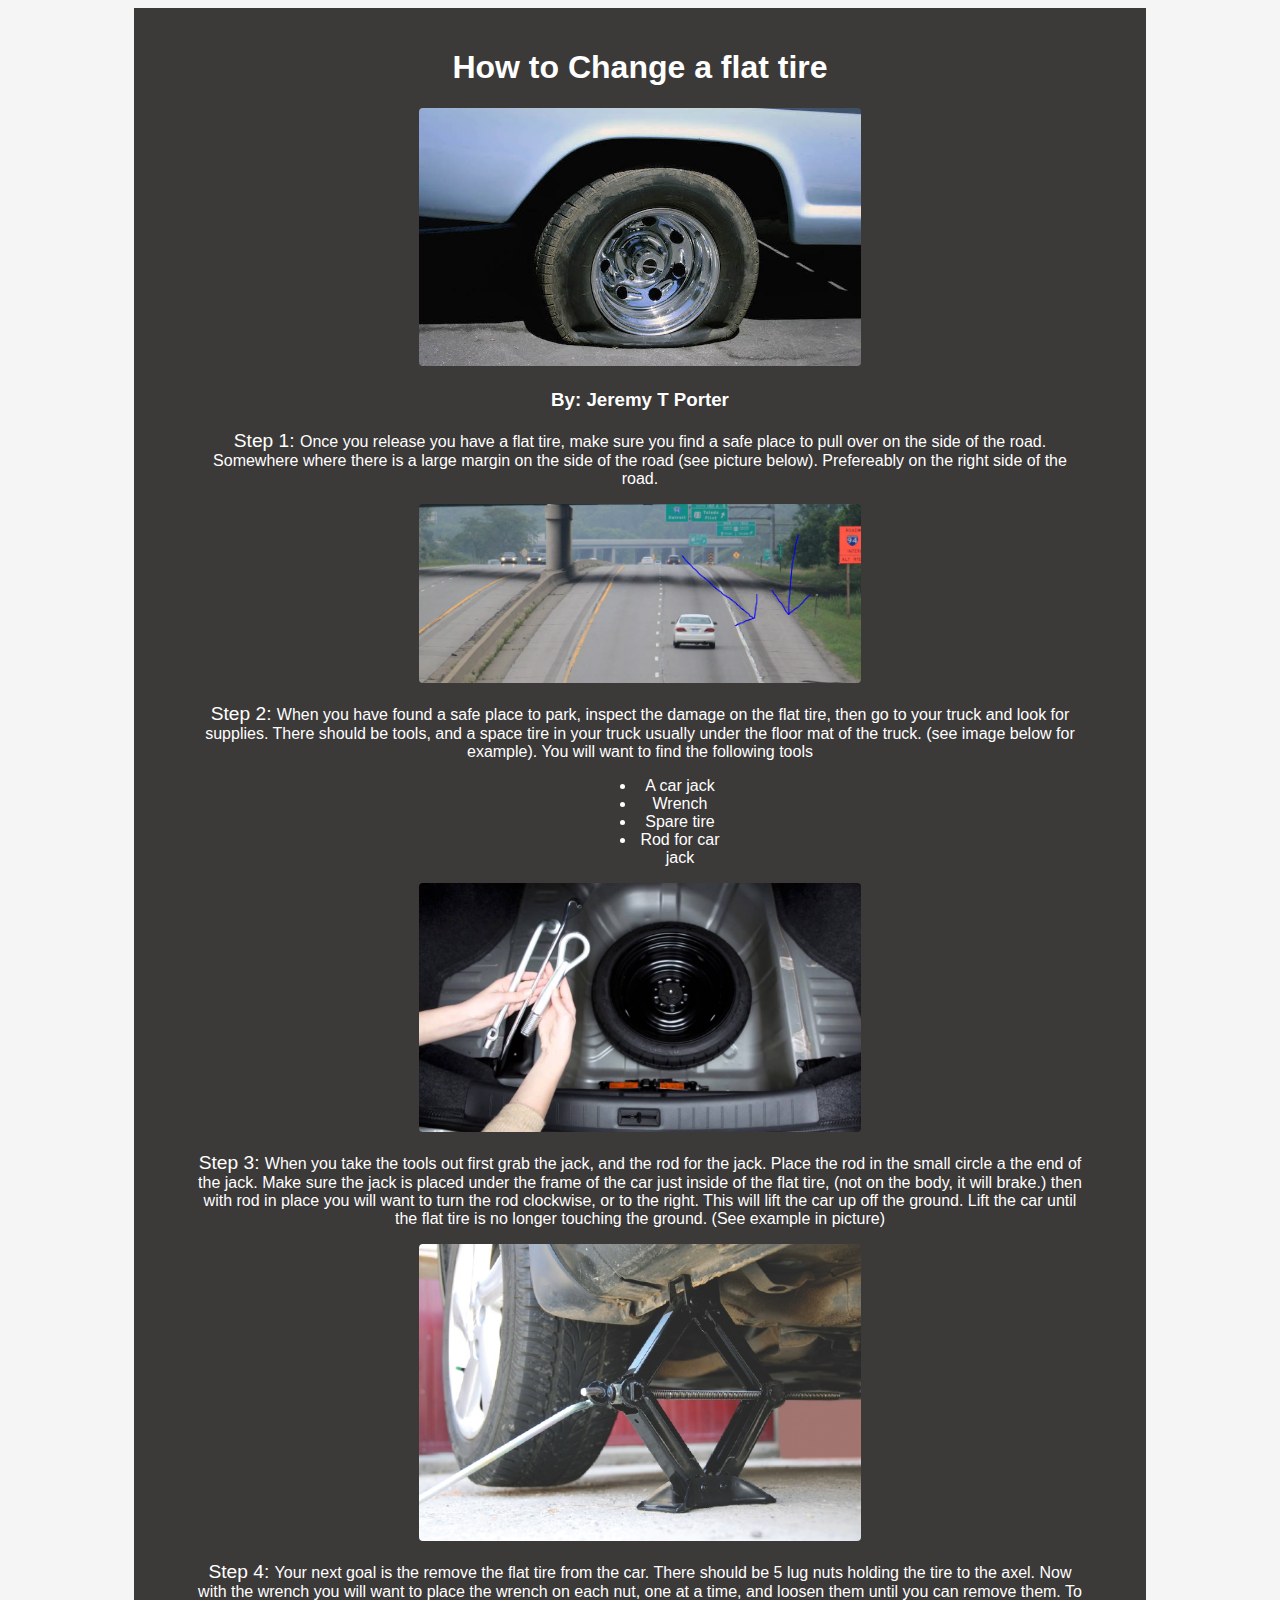
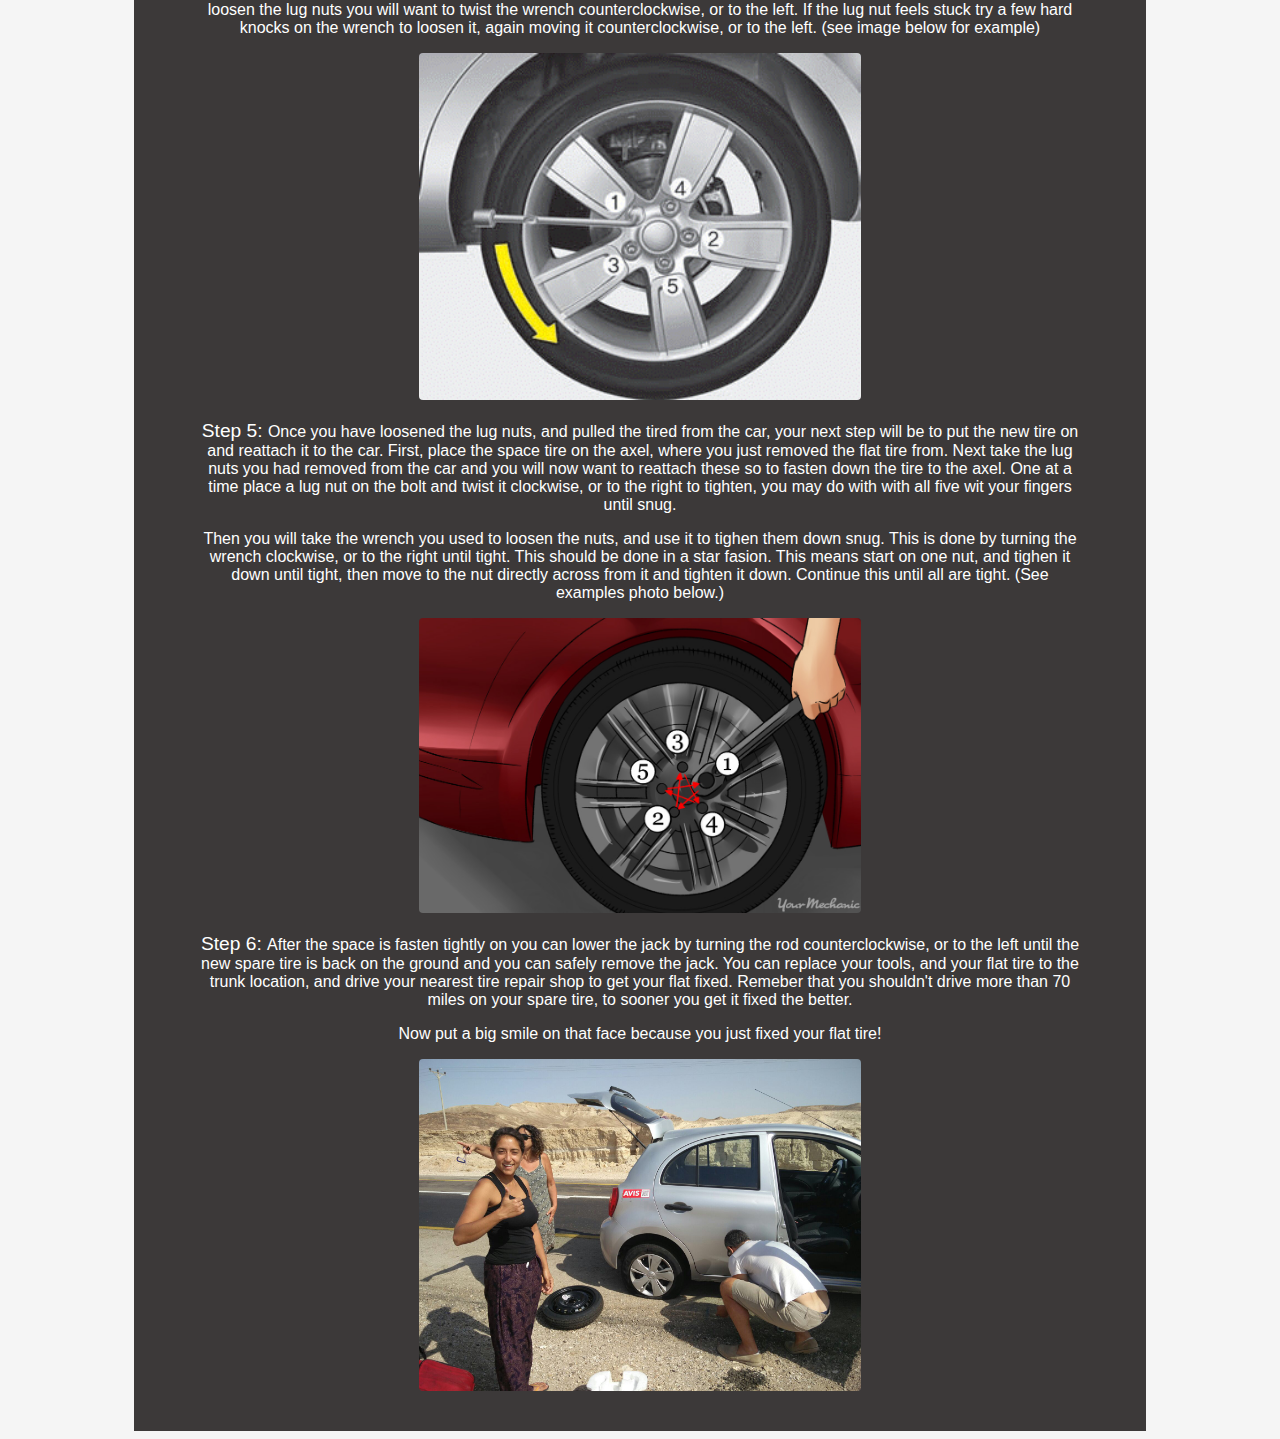
<file: School/HowToChangeAFlat/index.html>
<!DOCTYPE html>
<html lang="en">

<head>
    <meta charset="UTF-8">
    <meta name="viewport" content="width=device-width, initial-scale=1.0">
    <meta http-equiv="X-UA-Compatible" content="ie=edge">
    <link rel="stylesheet" href="./styles.css">

    <title>How to change a flat tire</title>
</head>

<body>
    <div class="container">
        <h1>How to Change a flat tire</h1>
        <img src="./img/flat_tire_repair2.jpg" alt="">
        <p>
            <h3>
                By: Jeremy T Porter
            </h3>
        </p>

        <div>
            <div>
                <p>
                    <big>
                    Step 1:
                </big> Once you release you have a flat tire, make sure you find a safe place to pull
                    over on the side of the road. Somewhere where there is a large margin on the side of the road (see picture
                    below). Prefereably on the right side of the road.
                </p>
                <p>
                    <img src="./img/margin.PNG" alt="">
                </p>
            </div>

            <div>
                <p>
                    <big>
                    Step 2:
                </big> When you have found a safe place to park, inspect the damage on the flat tire,
                    then go to your truck and look for supplies. There should be tools, and a space tire in your truck usually
                    under the floor mat of the truck. (see image below for example). You will want to find the following
                    tools
                    <ul style="width:10%;margin:0 45%">
                        <li>A car jack</li>
                        <li>Wrench</li>
                        <li>Spare tire</li>
                        <li>Rod for car jack</li>
                    </ul>
                </p>
                <p>
                    <img src="./img/maxresdefault.jpg" alt="">
                </p>
            </div>
        </div>

        <div>
            <p>
                <big>
                    Step 3:
                </big> When you take the tools out first grab the jack, and the rod for the jack. Place the
                rod in the small circle a the end of the jack. Make sure the jack is placed under the frame of the car just
                inside of the flat tire, (not on the body, it will brake.) then with rod in place you will want to turn the
                rod clockwise, or to the right. This will lift the car up off the ground. Lift the car until the flat tire
                is no longer touching the ground. (See example in picture)
            </p>
            <p>
                <img src="./img/Jack.jpg" alt="">
            </p>
        </div>

        <div>
            <p>
                <big>
                        Step 4:
                    </big> Your next goal is the remove the flat tire from the car. There should be 5 lug
                nuts holding the tire to the axel. Now with the wrench you will want to place the wrench on each nut, one
                at a time, and loosen them until you can remove them. To loosen the lug nuts you will want to twist the wrench
                counterclockwise, or to the left. If the lug nut feels stuck try a few hard knocks on the wrench to loosen
                it, again moving it counterclockwise, or to the left. (see image below for example)
            </p>
            <p>
                <img src="./img/page.h99.png" alt="">
            </p>
        </div>

        <div>
            <p>
                <big>
                    Step 5:
                </big> Once you have loosened the lug nuts, and pulled the tired from the car, your next
                step will be to put the new tire on and reattach it to the car. First, place the space tire on the axel,
                where you just removed the flat tire from. Next take the lug nuts you had removed from the car and you will
                now want to reattach these so to fasten down the tire to the axel. One at a time place a lug nut on the bolt
                and twist it clockwise, or to the right to tighten, you may do with with all five wit your fingers until
                snug.
            </p>
            <p>
                Then you will take the wrench you used to loosen the nuts, and use it to tighen them down snug. This is done by turning the
                wrench clockwise, or to the right until tight. This should be done in a star fasion. This means start on
                one nut, and tighen it down until tight, then move to the nut directly across from it and tighten it down.
                Continue this until all are tight. (See examples photo below.)
            </p>
            <p>
                <img src="./img/star.jpg" alt="">
            </p>
        </div>
        
        <div>
            <p>
                <big>
                    Step 6:
                </big> 
                After the space is fasten tightly on you can lower the jack by turning the rod counterclockwise, or to the left until the 
                new spare tire is back on the ground and you can safely remove the jack. You can replace your tools, and your flat tire to the 
                trunk location, and drive your nearest tire repair shop to get your flat fixed. Remeber that you shouldn't drive more than 70 miles 
                on your spare tire, to sooner you get it fixed the better.        
            </p>
            <p>
                Now put a big smile on that face because you just fixed your flat tire!
            </p>
            <p>
                <img src="./img/IMG_0619.JPG" alt="">
            </p>
        </div>

    </div>
</body>

</html>
</file>
<file: School/HowToChangeAFlat/styles.css>
body {
    text-align: center;
    font-family: Verdana, Geneva, Tahoma, sans-serif;
    color: white;
    background-color: whitesmoke;
}

.container {
    background-color: #3C3939;
    width:70%;
    margin: 0 10%;
    padding:20px 5%;
}

img {
    width: 50%;
    border-radius: 4px;
}
</file>
